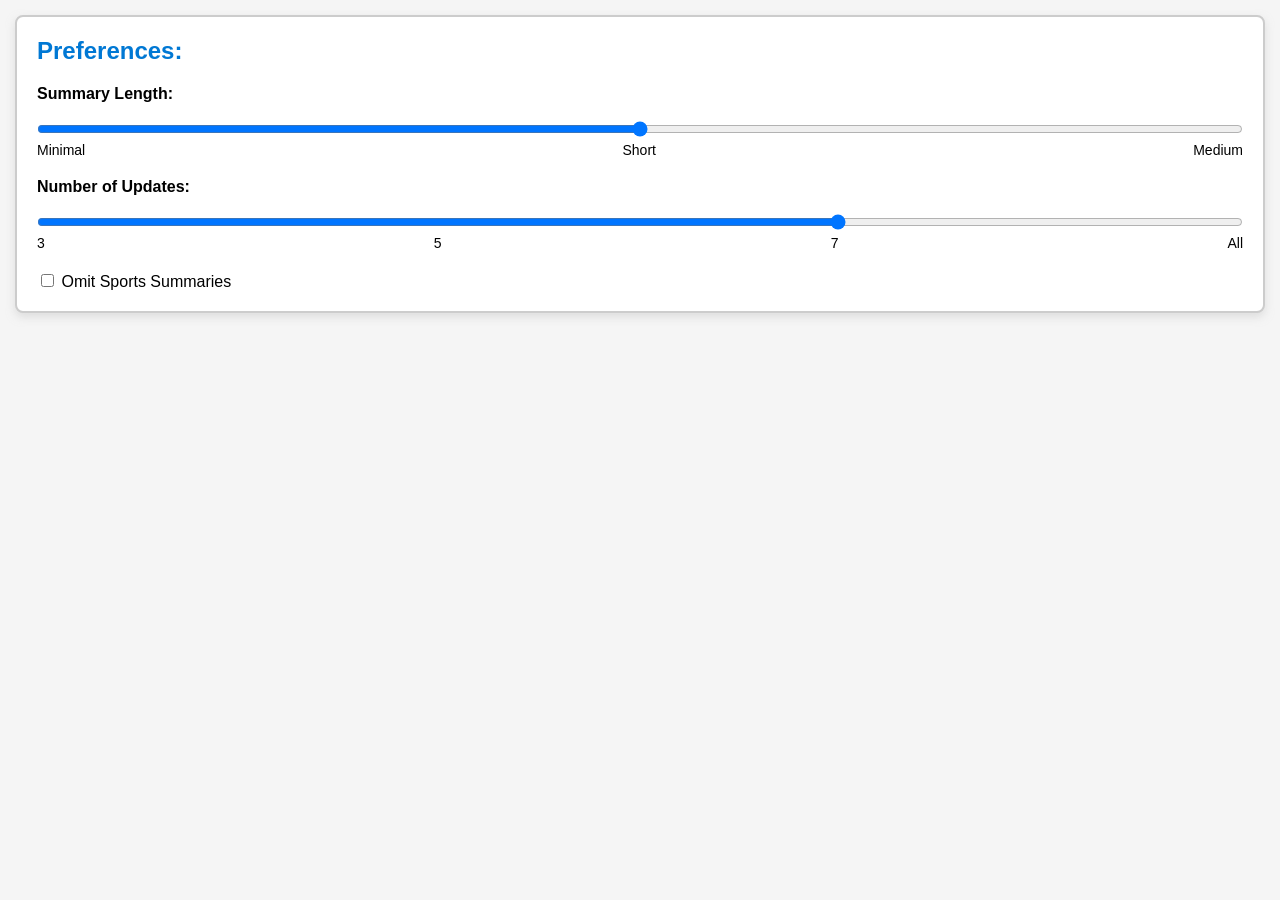
<file: popup.html>
<!DOCTYPE html>
<html lang="en">
<head>
  <meta charset="UTF-8">
  <meta name="viewport" content="width=device-width, initial-scale=1.0">
  <title>Schoology Summarizer Extension</title>
  <link rel="stylesheet" href="popup.css">
</head>

<body>
  <div class="container">
    <h2 id="extensionTitle">Preferences:</h2>

    <!-- Length Slider -->
    <label class="label" for="lengthSlider">Summary Length:</label>
    <div class="slider-container">
      <input type="range" min="0" max="2" value="1" step="1" id="lengthSlider"/>
      <div class="slider-labels">
        <span>Minimal</span>
        <span>Short</span>
        <span>Medium</span>
      </div>
    </div>

    <!-- Update Number Slider -->
    <label class="label" for="updateNumberSlider">Number of Updates:</label>
    <div class="slider-container">
      <input type="range" min="0" max="3" value="2" step="1" id="updateNumberSlider"/>
      <div class="slider-labels">
        <span>3</span>
        <span>5</span>
        <span>7</span>
        <span>All</span>
      </div>
    </div>

    <!-- Checkbox -->
    <div class="checkbox">
      <input type="checkbox" id="omitSportsCheckbox"/>
      <label for="omitSportsCheckbox">Omit Sports Summaries</label>
    </div>
  </div>

  <script src="popup.js"></script>
</body>
</html>
</file>
<file: popup.css>
body {
  background-color: #f5f5f5;
  font-family: Arial, sans-serif;
  margin: 0;
  padding: 15px;
  min-width: 250px;
}

.container {
  background-color: white;
  border: 2px solid #ccc;
  border-radius: 8px;
  box-shadow: 0 4px 8px rgba(200, 200, 200, 0.5);
  padding: 20px;
  font-size: 16px;
}

#extensionTitle {
  margin-top: 0;
  color: #0078D4;
}

.label {
  margin-top: 20px;
  margin-bottom: 8px;
  display: block;
  font-weight: bold;
}

.slider-container {
  display: flex;
  flex-direction: column;
  align-items: stretch;
}

input[type="range"] {
  width: 100%;
  margin: 10px 0;
}

.slider-labels {
  display: flex;
  justify-content: space-between;
  font-size: 14px;
  margin-top: -5px;
}

.checkbox {
  margin-top: 20px;
}

.checkbox label {
  font-size: 16px;
  cursor: pointer;
}
</file>
